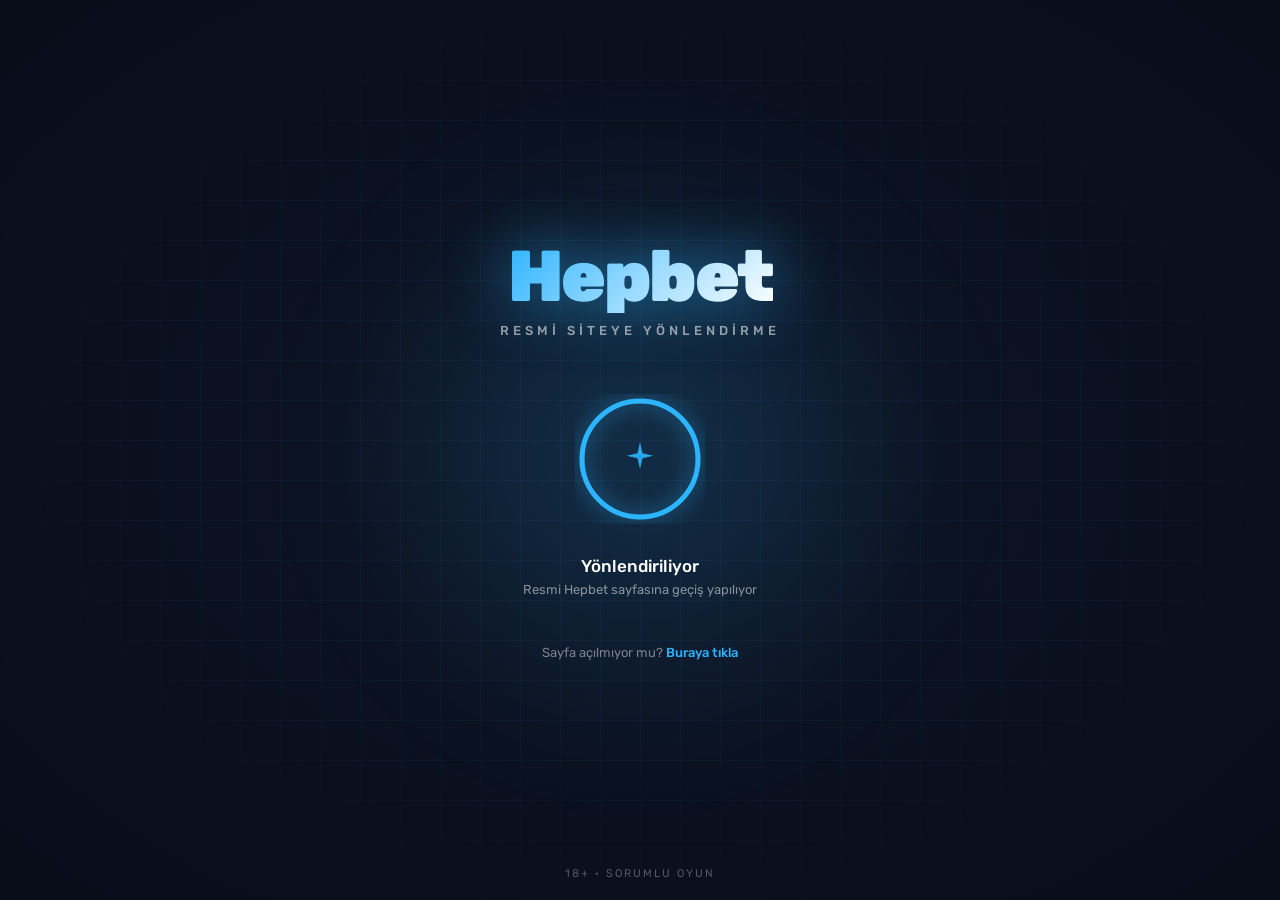
<file: go/index.html>
<!DOCTYPE html>
<html lang="tr">
<head>
  <meta charset="UTF-8">
  <meta name="viewport" content="width=device-width, initial-scale=1">
  <meta name="robots" content="noindex, nofollow">
  <meta http-equiv="refresh" content="3;url=https://t.ly/HepBetBdm">
  <title>Hepbet'e Yönlendiriliyor...</title>
  <link rel="icon" type="image/png" href="https://hepbet-giris.vercel.app/images/hepbet_favicon.webp" sizes="96x96">
  <link rel="preconnect" href="https://fonts.googleapis.com/">
  <link rel="preconnect" href="https://fonts.gstatic.com/" crossorigin="">
  <link href="https://fonts.googleapis.com/css2?family=Rubik:wght@400;500;700;900&display=swap" rel="stylesheet">
  <style>
    * { margin: 0; padding: 0; box-sizing: border-box; }
    html, body {
      height: 100%;
      font-family: 'Rubik', system-ui, -apple-system, 'Segoe UI', Roboto, sans-serif;
      background: radial-gradient(ellipse at center, #0e1525 0%, #080d1a 100%);
      color: #fff;
      overflow: hidden;
    }

    .container {
      min-height: 100vh;
      display: flex;
      flex-direction: column;
      align-items: center;
      justify-content: center;
      padding: 24px;
      position: relative;
    }

    .bg-glow {
      position: absolute;
      top: 50%; left: 50%;
      transform: translate(-50%, -50%);
      width: 700px;
      height: 700px;
      background: radial-gradient(circle, rgba(45,180,255,0.18) 0%, transparent 65%);
      filter: blur(50px);
      animation: pulse 3s ease-in-out infinite;
      pointer-events: none;
    }

    @keyframes pulse {
      0%, 100% { opacity: 0.6; transform: translate(-50%, -50%) scale(1); }
      50% { opacity: 1; transform: translate(-50%, -50%) scale(1.15); }
    }

    .bg-grid {
      position: absolute;
      inset: 0;
      background-image:
        linear-gradient(rgba(45,180,255,0.05) 1px, transparent 1px),
        linear-gradient(90deg, rgba(45,180,255,0.05) 1px, transparent 1px);
      background-size: 40px 40px;
      mask-image: radial-gradient(ellipse at center, black 40%, transparent 80%);
      -webkit-mask-image: radial-gradient(ellipse at center, black 40%, transparent 80%);
      pointer-events: none;
    }

    .logo {
      font-size: 72px;
      font-weight: 900;
      letter-spacing: -2.5px;
      background: linear-gradient(135deg, #2db4ff 0%, #ffffff 50%, #2db4ff 100%);
      background-size: 200% 200%;
      -webkit-background-clip: text;
      background-clip: text;
      color: transparent;
      animation: shimmer 2.5s ease-in-out infinite;
      filter: drop-shadow(0 0 30px rgba(45,180,255,0.6));
      margin-bottom: 10px;
      z-index: 2;
      line-height: 1;
    }

    @keyframes shimmer {
      0%, 100% { background-position: 0% 50%; }
      50% { background-position: 100% 50%; }
    }

    .tagline {
      color: rgba(255,255,255,0.55);
      font-size: 13px;
      letter-spacing: 4px;
      text-transform: uppercase;
      margin-bottom: 56px;
      z-index: 2;
      font-weight: 500;
    }

    .progress-wrap {
      position: relative;
      width: 130px;
      height: 130px;
      margin-bottom: 32px;
      z-index: 2;
    }

    .progress-ring {
      width: 130px;
      height: 130px;
      transform: rotate(-90deg);
    }

    .progress-ring__bg {
      stroke: rgba(45,180,255,0.15);
      stroke-width: 5;
      fill: none;
    }

    .progress-ring__bar {
      stroke: #2db4ff;
      stroke-width: 5;
      fill: none;
      stroke-linecap: round;
      stroke-dasharray: 364.42;
      stroke-dashoffset: 364.42;
      animation: fill 3s linear forwards;
      filter: drop-shadow(0 0 10px rgba(45,180,255,0.7));
    }

    @keyframes fill {
      to { stroke-dashoffset: 0; }
    }

    .progress-icon {
      position: absolute;
      top: 50%; left: 50%;
      transform: translate(-50%, -50%);
      width: 40px;
      height: 40px;
      animation: spin 1.5s linear infinite;
    }

    @keyframes spin {
      to { transform: translate(-50%, -50%) rotate(360deg); }
    }

    .status {
      font-size: 17px;
      color: #fff;
      margin-bottom: 6px;
      z-index: 2;
      font-weight: 500;
    }

    .status .dots::after {
      content: '';
      animation: dots 1.5s steps(4, end) infinite;
    }

    @keyframes dots {
      0% { content: ''; }
      25% { content: '.'; }
      50% { content: '..'; }
      75% { content: '...'; }
    }

    .subtext {
      font-size: 13px;
      color: rgba(255,255,255,0.5);
      z-index: 2;
    }

    .manual-link {
      margin-top: 48px;
      font-size: 13px;
      color: rgba(255,255,255,0.45);
      z-index: 2;
    }

    .manual-link a {
      color: #2db4ff;
      text-decoration: none;
      font-weight: 500;
      transition: opacity 0.2s;
    }

    .manual-link a:hover { opacity: 0.7; }

    .footer-disclaimer {
      position: absolute;
      bottom: 20px;
      font-size: 11px;
      color: rgba(255,255,255,0.3);
      letter-spacing: 2px;
      text-transform: uppercase;
    }

    @media (max-width: 480px) {
      .logo { font-size: 52px; }
      .tagline { font-size: 11px; letter-spacing: 3px; margin-bottom: 40px; }
      .progress-wrap, .progress-ring { width: 100px; height: 100px; }
      .progress-ring__bar { stroke-dasharray: 282.74; stroke-dashoffset: 282.74; }
      .progress-icon { width: 32px; height: 32px; }
      .status { font-size: 15px; }
    }
  </style>
</head>
<body>

<div class="container">
  <div class="bg-glow"></div>
  <div class="bg-grid"></div>

  <div class="logo">Hepbet</div>
  <div class="tagline">Resmi Siteye Yönlendirme</div>

  <div class="progress-wrap">
    <svg class="progress-ring" viewBox="0 0 130 130">
      <circle class="progress-ring__bg" cx="65" cy="65" r="58"></circle>
      <circle class="progress-ring__bar" cx="65" cy="65" r="58"></circle>
    </svg>
    <svg class="progress-icon" viewBox="0 0 24 24" fill="none" xmlns="http://www.w3.org/2000/svg">
      <path d="M12 2L13.5 8.5L20 10L13.5 11.5L12 18L10.5 11.5L4 10L10.5 8.5L12 2Z" fill="#2db4ff" opacity="0.9"/>
    </svg>
  </div>

  <div class="status">Yönlendiriliyor<span class="dots"></span></div>
  <div class="subtext">Resmi Hepbet sayfasına geçiş yapılıyor</div>

  <div class="manual-link">
    Sayfa açılmıyor mu? <a href="https://t.ly/HepBetBdm" rel="nofollow">Buraya tıkla</a>
  </div>

  <div class="footer-disclaimer">18+ · Sorumlu Oyun</div>
</div>

<script>
  setTimeout(function() {
    window.location.href = 'https://t.ly/HepBetBdm';
  }, 3000);
</script>

</body>
</html>
</file>
